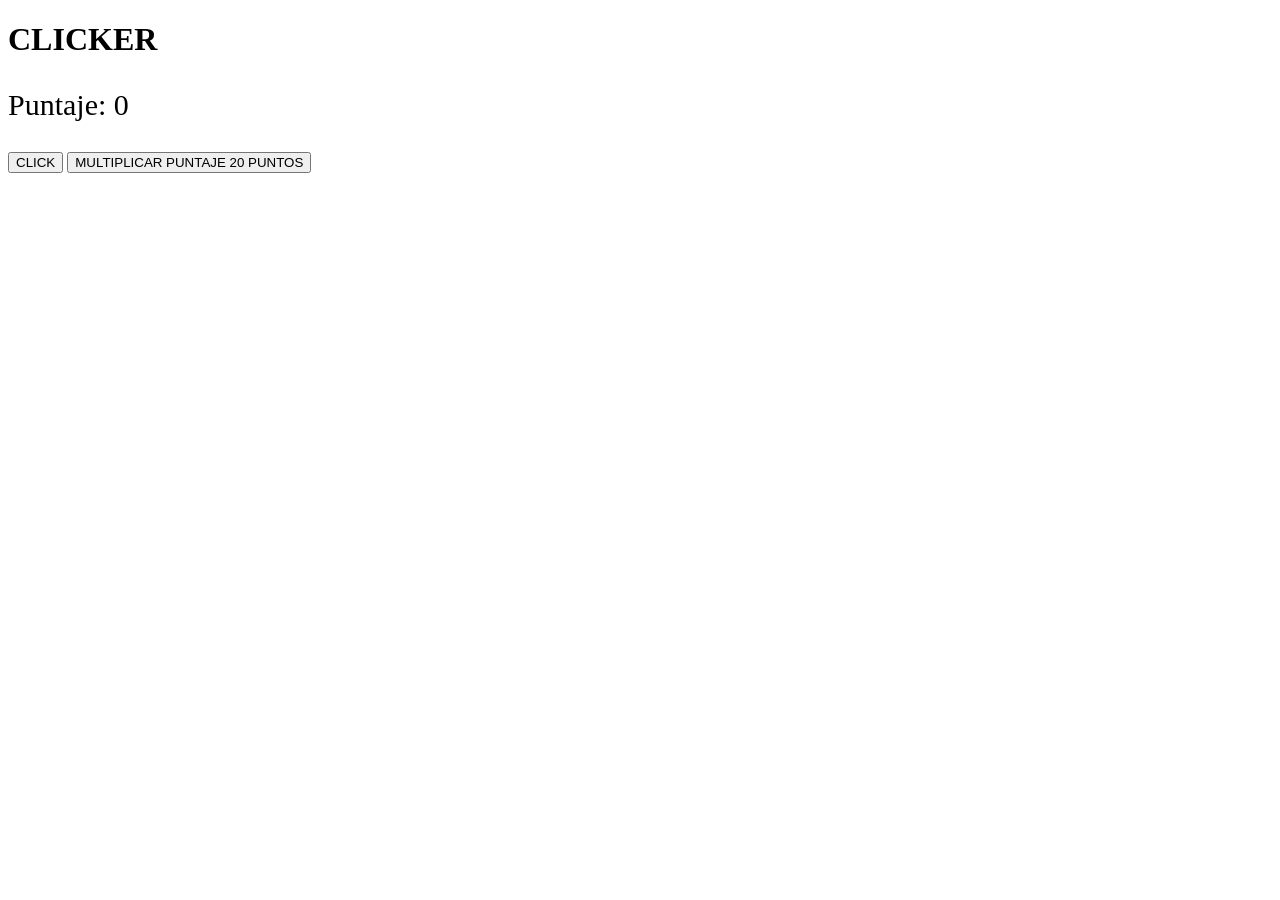
<file: TpGalletas/Index.html>
<!DOCTYPE html>
<html lang="en">
<head>
    <meta charset="UTF-8">
    <meta name="viewport" content="width=device-width, initial-scale=1.0">
    <title>Document</title>
    <link rel="stylesheet" href="style.css">
</head>
<body>
    
     <h1>CLICKER</h1>

    <p id="puntaje">Puntaje: 0</p>

    <button id="click">CLICK</button>
    <button id="multiplicar">MULTIPLICAR PUNTAJE 20 PUNTOS</button>

    <script src="app.js"></script>

</body>
</html>
</file>
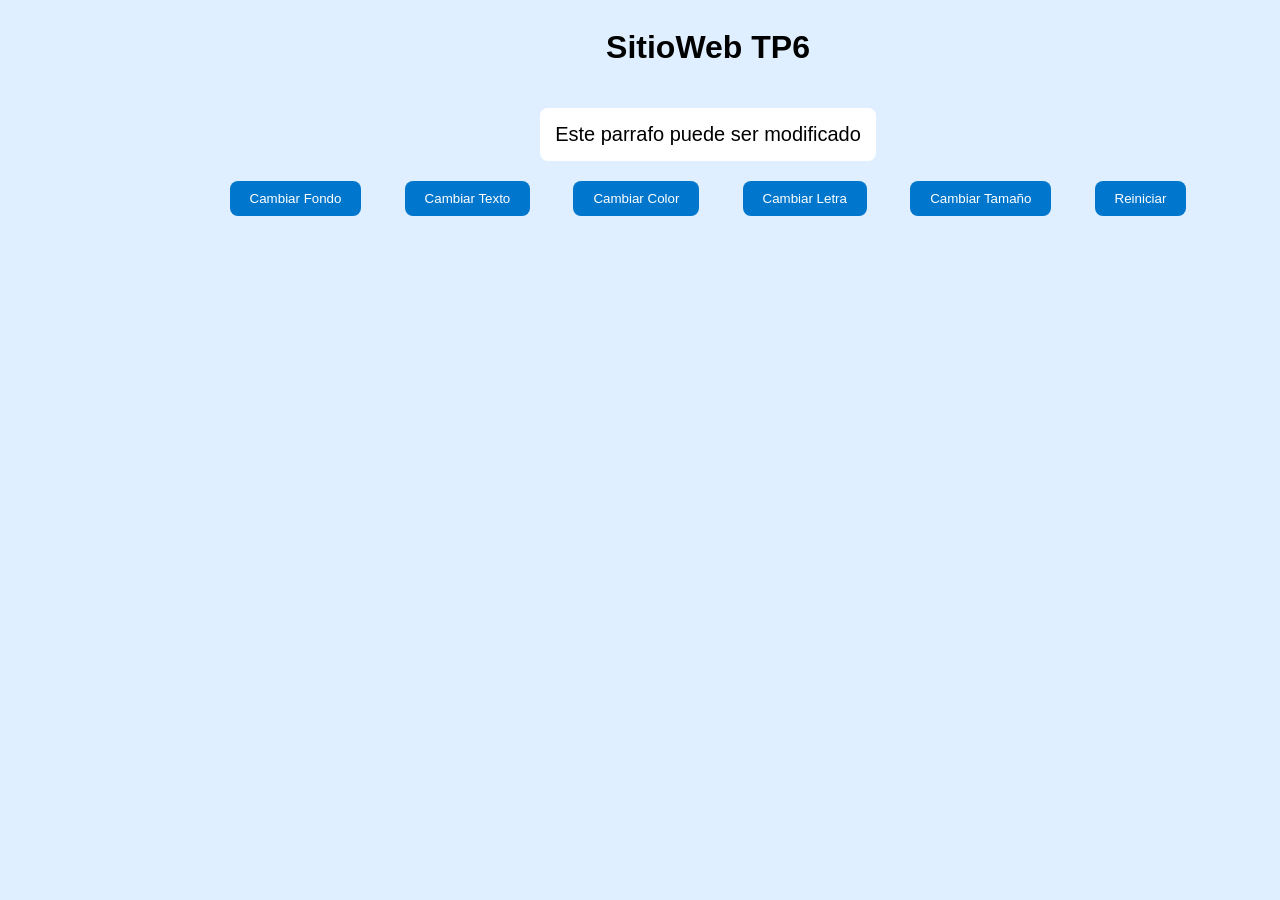
<file: TrabajoPractico6/index.html>
<!DOCTYPE html>
<html lang="en">
<head>
    <meta charset="UTF-8">
    <meta name="viewport" content="width=device-width, initial-scale=1.0">
    <title>Document</title>
    <link rel="stylesheet" href="style.css">
    
</head>
<body>
      <h1 id="titulo">SitioWeb TP6</h1>

    <p id="parrafo">Este parrafo puede ser modificado</p>

    <div id="contenedorBotones">
        <button id="btnFondo">Cambiar Fondo</button>
        <button id="btnTexto">Cambiar Texto</button>
        <button id="btnColor">Cambiar Color</button>
        <button id="btnLetra">Cambiar Letra</button>
        <button id="btnTamaño">Cambiar Tamaño</button>
        <button id="btnReiniciar">Reiniciar</button>
    </div>
</body>
</html>
<script src="app.js"></script>
</file>
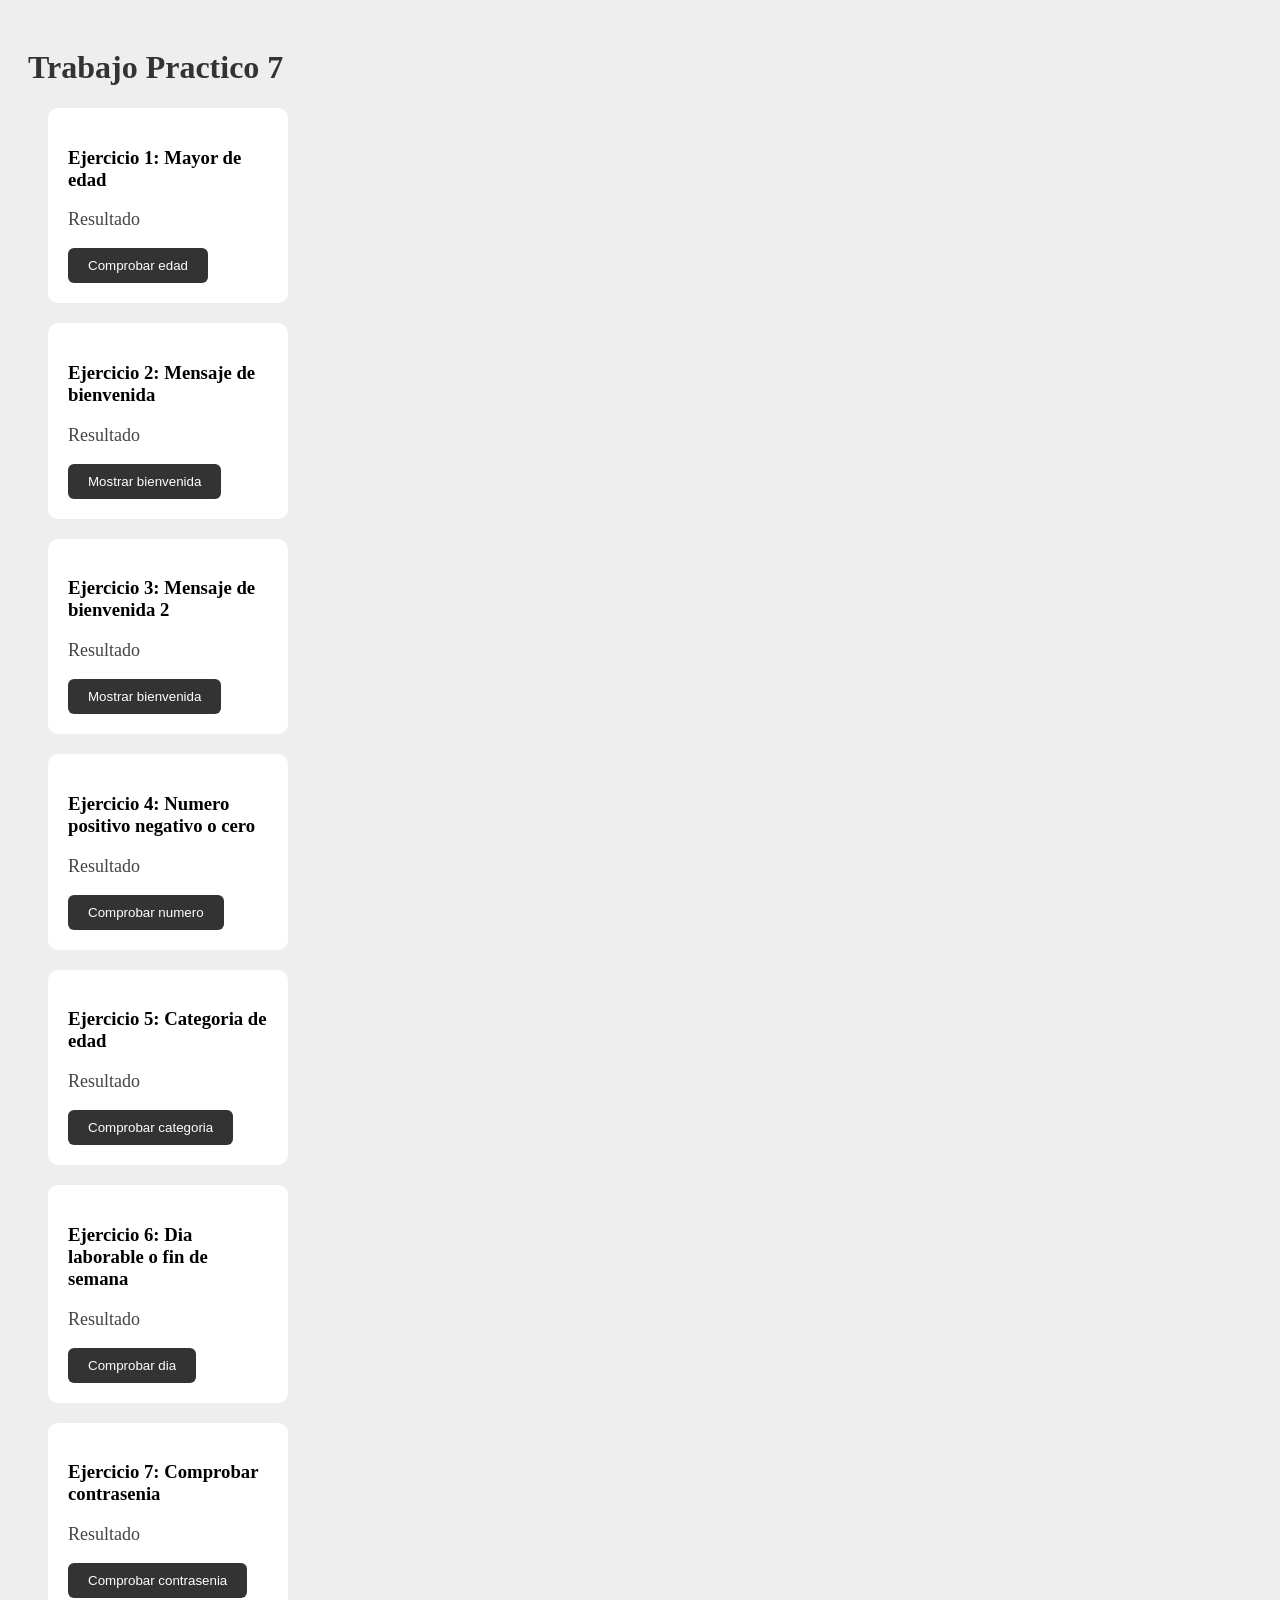
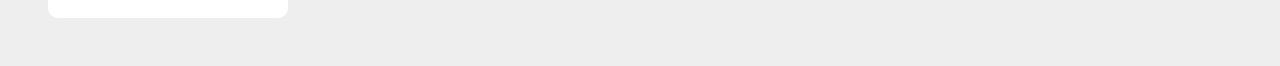
<file: TrabajoPractico7/index.html>
<!DOCTYPE html>
<html lang="es">
<head>
    <meta charset="UTF-8">
    <meta name="viewport" content="width=device-width, initial-scale=1.0">
    <title>Trabajo Practico 7</title>
    <link rel="stylesheet" href="style.css">
</head>
<body>

    <h1 id="titulo">Trabajo Practico 7</h1>

    <div id="ejercicio1">
        <h3 id="titulo1">Ejercicio 1: Mayor de edad</h3>
        <p id="parrafo1">Resultado</p>
        <button id="boton1">Comprobar edad</button>
    </div>

    <div id="ejercicio2">
        <h3 id="titulo2">Ejercicio 2: Mensaje de bienvenida</h3>
        <p id="parrafo2">Resultado</p>
        <button id="boton2">Mostrar bienvenida</button>
    </div>

    <div id="ejercicio3">
        <h3 id="titulo3">Ejercicio 3: Mensaje de bienvenida 2</h3>
        <p id="parrafo3">Resultado</p>
        <button id="boton3">Mostrar bienvenida</button>
    </div>

    <div id="ejercicio4">
        <h3 id="titulo4">Ejercicio 4: Numero positivo negativo o cero</h3>
        <p id="parrafo4">Resultado</p>
        <button id="boton4">Comprobar numero</button>
    </div>

    <div id="ejercicio5">
        <h3 id="titulo5">Ejercicio 5: Categoria de edad</h3>
        <p id="parrafo5">Resultado</p>
        <button id="boton5">Comprobar categoria</button>
    </div>

    <div id="ejercicio6">
        <h3 id="titulo6">Ejercicio 6: Dia laborable o fin de semana</h3>
        <p id="parrafo6">Resultado</p>
        <button id="boton6">Comprobar dia</button>
    </div>

    <div id="ejercicio7">
        <h3 id="titulo7">Ejercicio 7: Comprobar contrasenia</h3>
        <p id="parrafo7">Resultado</p>
        <button id="boton7">Comprobar contrasenia</button>
    </div>

    <script src="app.js"></script>
</body>
</html>
</file>
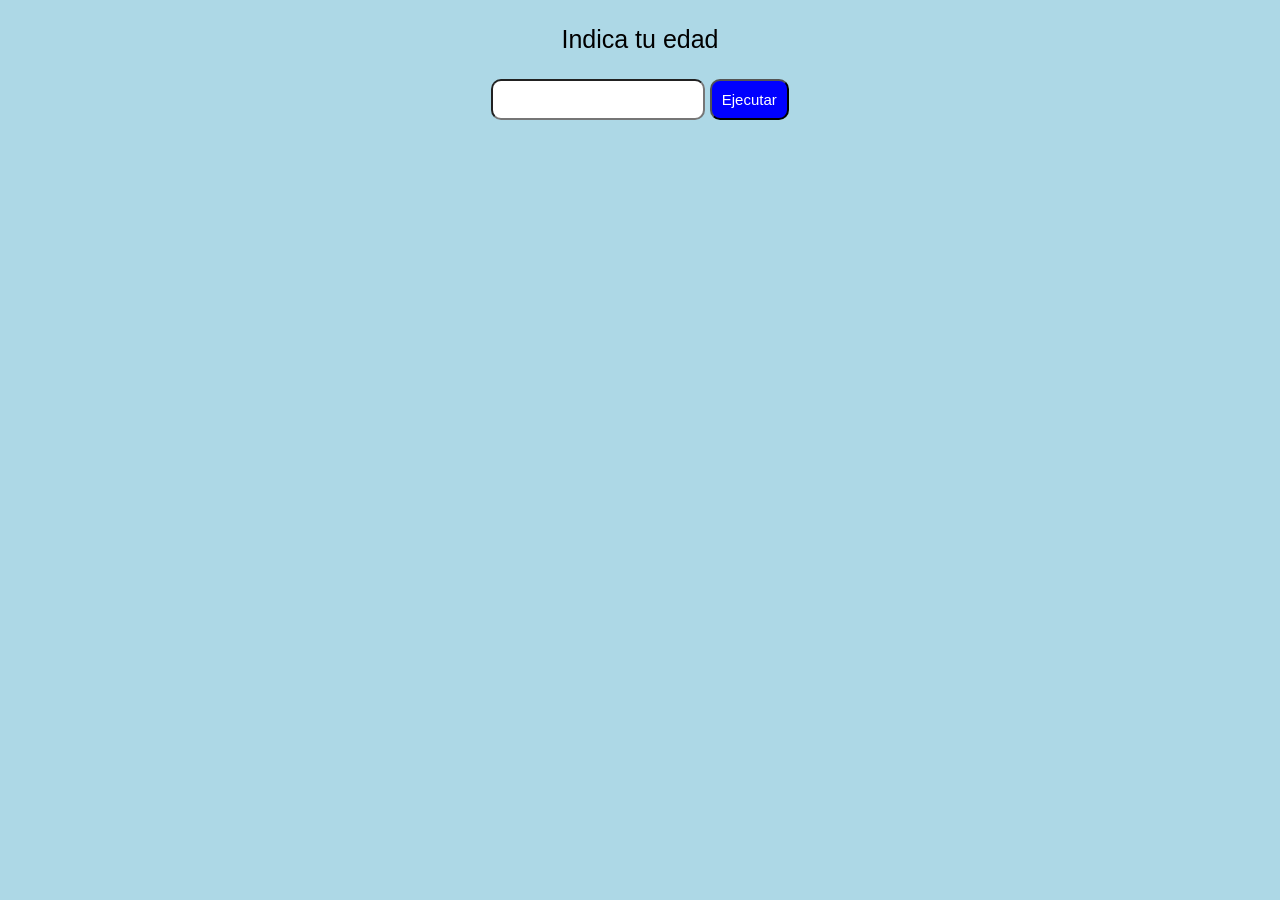
<file: TrabajoPractico8/Index.html>
<!DOCTYPE html>
<html lang="en">
<head>
    <meta charset="UTF-8">
    <meta name="viewport" content="width=device-width, initial-scale=1.0">
    <title>Document</title>
    <link rel="stylesheet" href="style.css">
</head>
<body>

<p id="ej1">Indica tu edad</p>
<input type="number" id="inputEj1">
<button id="botonEj1">Ejecutar</button>

</body>
</html>
<script src="./app.js"></script>
</file>
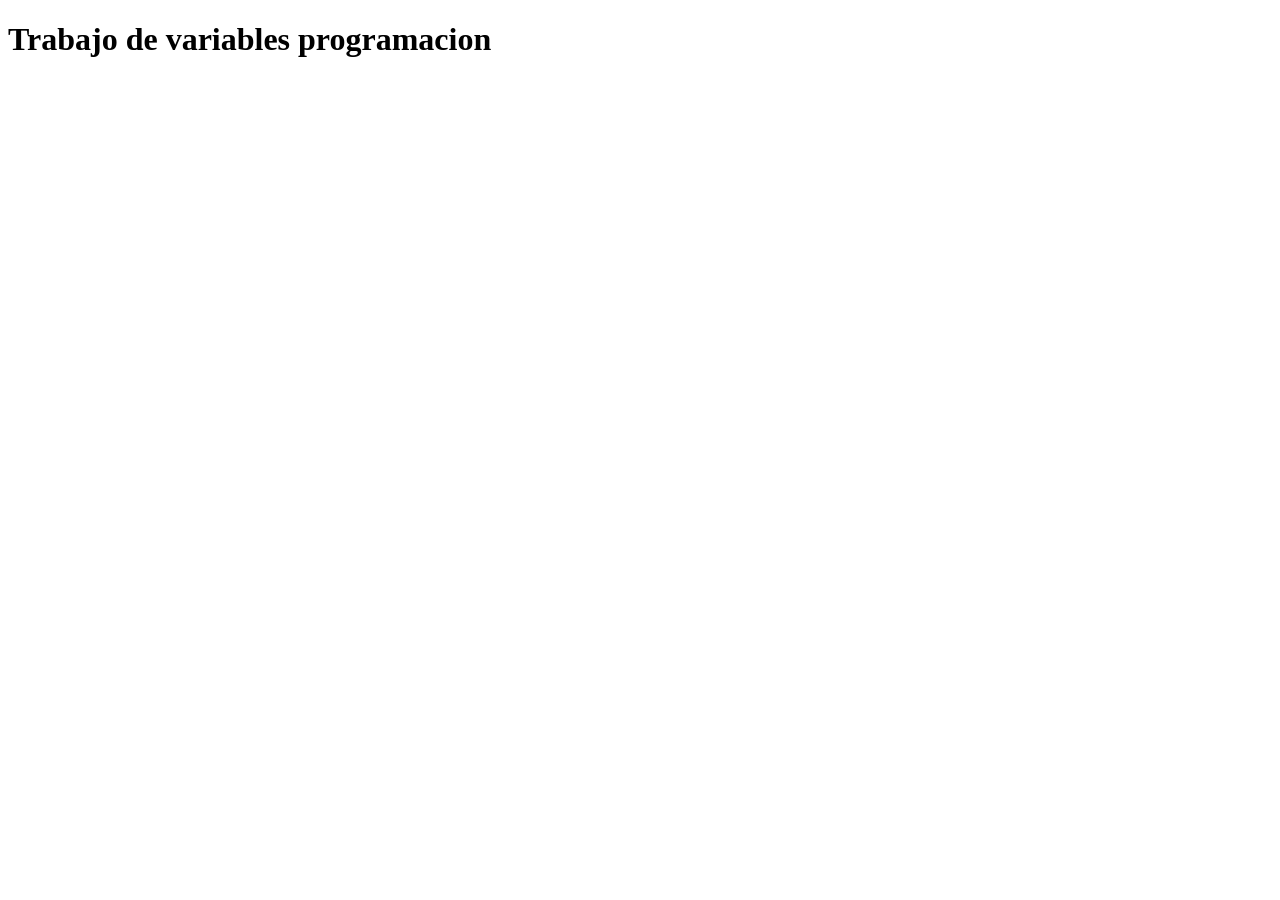
<file: TrabajosPracticos5/index.html>
<!DOCTYPE html>
<html lang="en">
<head>
    <meta charset="UTF-8">
    <meta name="viewport" content="width=device-width, initial-scale=1.0">
    <title>Document</title>
</head>
<body>
    <h1>Trabajo de variables programacion</h1>
</body>
<script src="app.js"></script>
</html>
</file>
<file: TpGalletas/style.css>
.body {
    font-family: Arial, Helvetica, sans-serif;
    background-color: lightgray;
}

#h1 {
    font-size: 40px;
}

#puntaje {
    font-size: 30px;
    color: black;
}

#button {
    padding: 10px 20px;
    margin: 5px;
    font-size: 20px;
}
</file>
<file: TrabajoPractico6/style.css>
body {
    background-color: #dfefff;
    color: black;
    font-family: Arial, sans-serif;
    display: flex;
    flex-direction: column;
    justify-content: center;
    align-items: center;
    width: 1400px;
}

#parrafo {
    background-color: white;
    color: black;
    font-size:  20px;
    padding: 15px;
    border-radius: 8px;
}

#contenedorBotones {
    display: flex;
    justify-content: space-around;
    width: 1000px;
}

button {
    background-color: #0077cc;
    color: white;
    padding: 10px 20px;
    border: none;
    border-radius: 8px;
    transition: 0.3s;
}

button:hover {
    background-color: #4da6ff;
}
</file>
<file: TrabajoPractico7/style.css>
body {
    background-color: #eeeeee;
    padding: 20px;
}

#titulo {
    color: #333333;
}

#subtitulo {
    color: #555555;
}

#ejercicio1 {
    background-color: white;
    width: 200px;
    margin: 20px;
    padding: 20px;
    border-radius: 10px;
}

#ejercicio2 {
    background-color: white;
    width: 200px;
    margin: 20px;
    padding: 20px;
    border-radius: 10px;
}

#ejercicio3 {
    background-color: white;
    width: 200px;
    margin: 20px;
    padding: 20px;
    border-radius: 10px;
}

#ejercicio4 {
    background-color: white;
    width: 200px;
    margin: 20px;
    padding: 20px;
    border-radius: 10px;
}

#ejercicio5 {
    background-color: white;
    width: 200px;
    margin: 20px;
    padding: 20px;
    border-radius: 10px;
}

#ejercicio6 {
    background-color: white;
    width: 200px;
    margin: 20px;
    padding: 20px;
    border-radius: 10px;
}

#ejercicio7 {
    background-color: white;
    width: 200px;
    margin: 20px;
    padding: 20px;
    border-radius: 10px;
}

#parrafo1 {
    font-size: 18px;
    color: #444444;
}

#parrafo2 {
    font-size: 18px;
    color: #444444;
}

#parrafo3 {
    font-size: 18px;
    color: #444444;
}

#parrafo4 {
    font-size: 18px;
    color: #444444;
}

#parrafo5 {
    font-size: 18px;
    color: #444444;
}

#parrafo6 {
    font-size: 18px;
    color: #444444;
}

#parrafo7 {
    font-size: 18px;
    color: #444444;
}

#boton1 {
    padding: 10px 20px;
    border: none;
    border-radius: 6px;
    background-color: #333333;
    color: white;
}

#boton2 {
    padding: 10px 20px;
    border: none;
    border-radius: 6px;
    background-color: #333333;
    color: white;
}

#boton3 {
    padding: 10px 20px;
    border: none;
    border-radius: 6px;
    background-color: #333333;
    color: white;
}

#boton4 {
    padding: 10px 20px;
    border: none;
    border-radius: 6px;
    background-color: #333333;
    color: white;
}

#boton5 {
    padding: 10px 20px;
    border: none;
    border-radius: 6px;
    background-color: #333333;
    color: white;
}

#boton6 {
    padding: 10px 20px;
    border: none;
    border-radius: 6px;
    background-color: #333333;
    color: white;
}

#boton7 {
    padding: 10px 20px;
    border: none;
    border-radius: 6px;
    background-color: #333333;
    color: white;
}
</file>
<file: TrabajoPractico8/style.css>
body {
    font-family: Arial, Helvetica, sans-serif;
    text-align: center;
    background-color: lightblue;
}

#ej1 {
    font-size: 25px;
    border-radius: 10px;
}

#inputEj1 {     
    padding: 10px;     
    font-size: 15px;     
    border-radius: 10px; 
}
#botonEj1 {
    padding: 10px;
    font-size: 15px;
    background-color: blue;
    color: white;
    border-radius: 10px;
}
</file>
